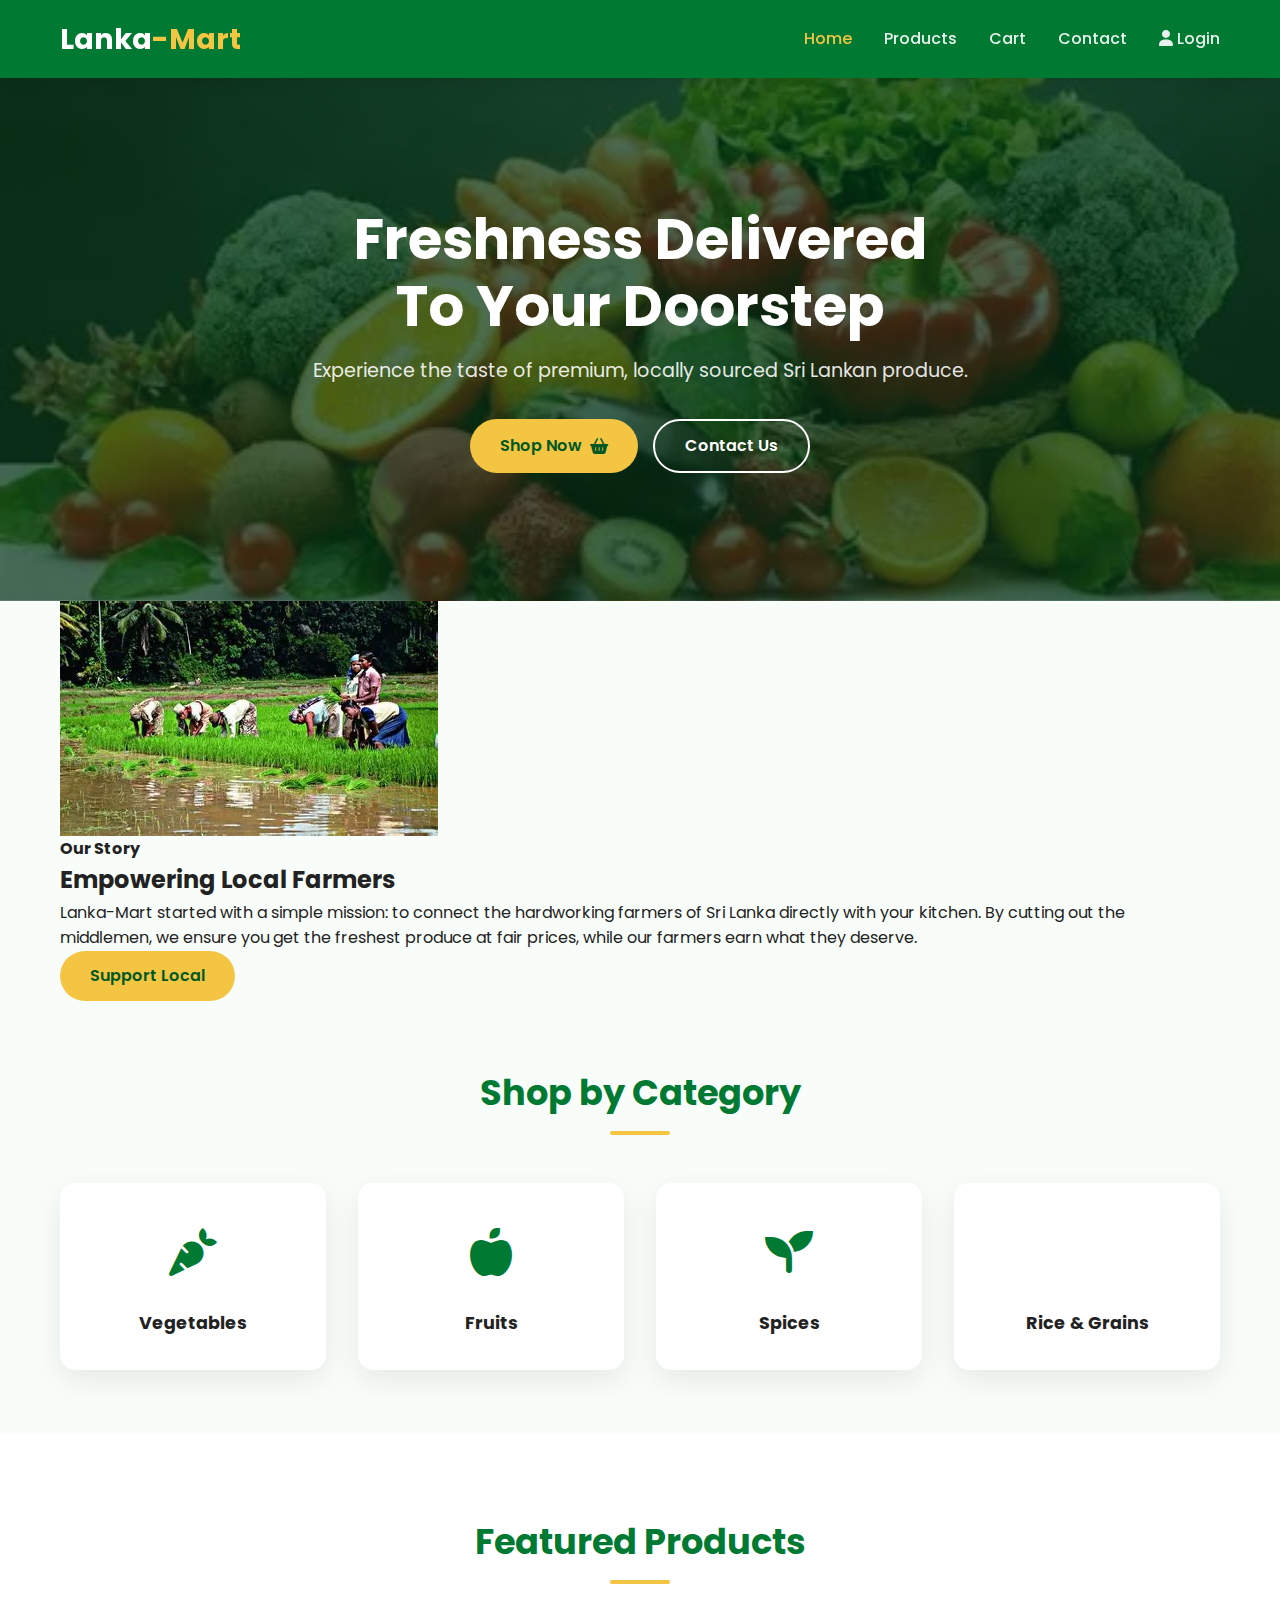
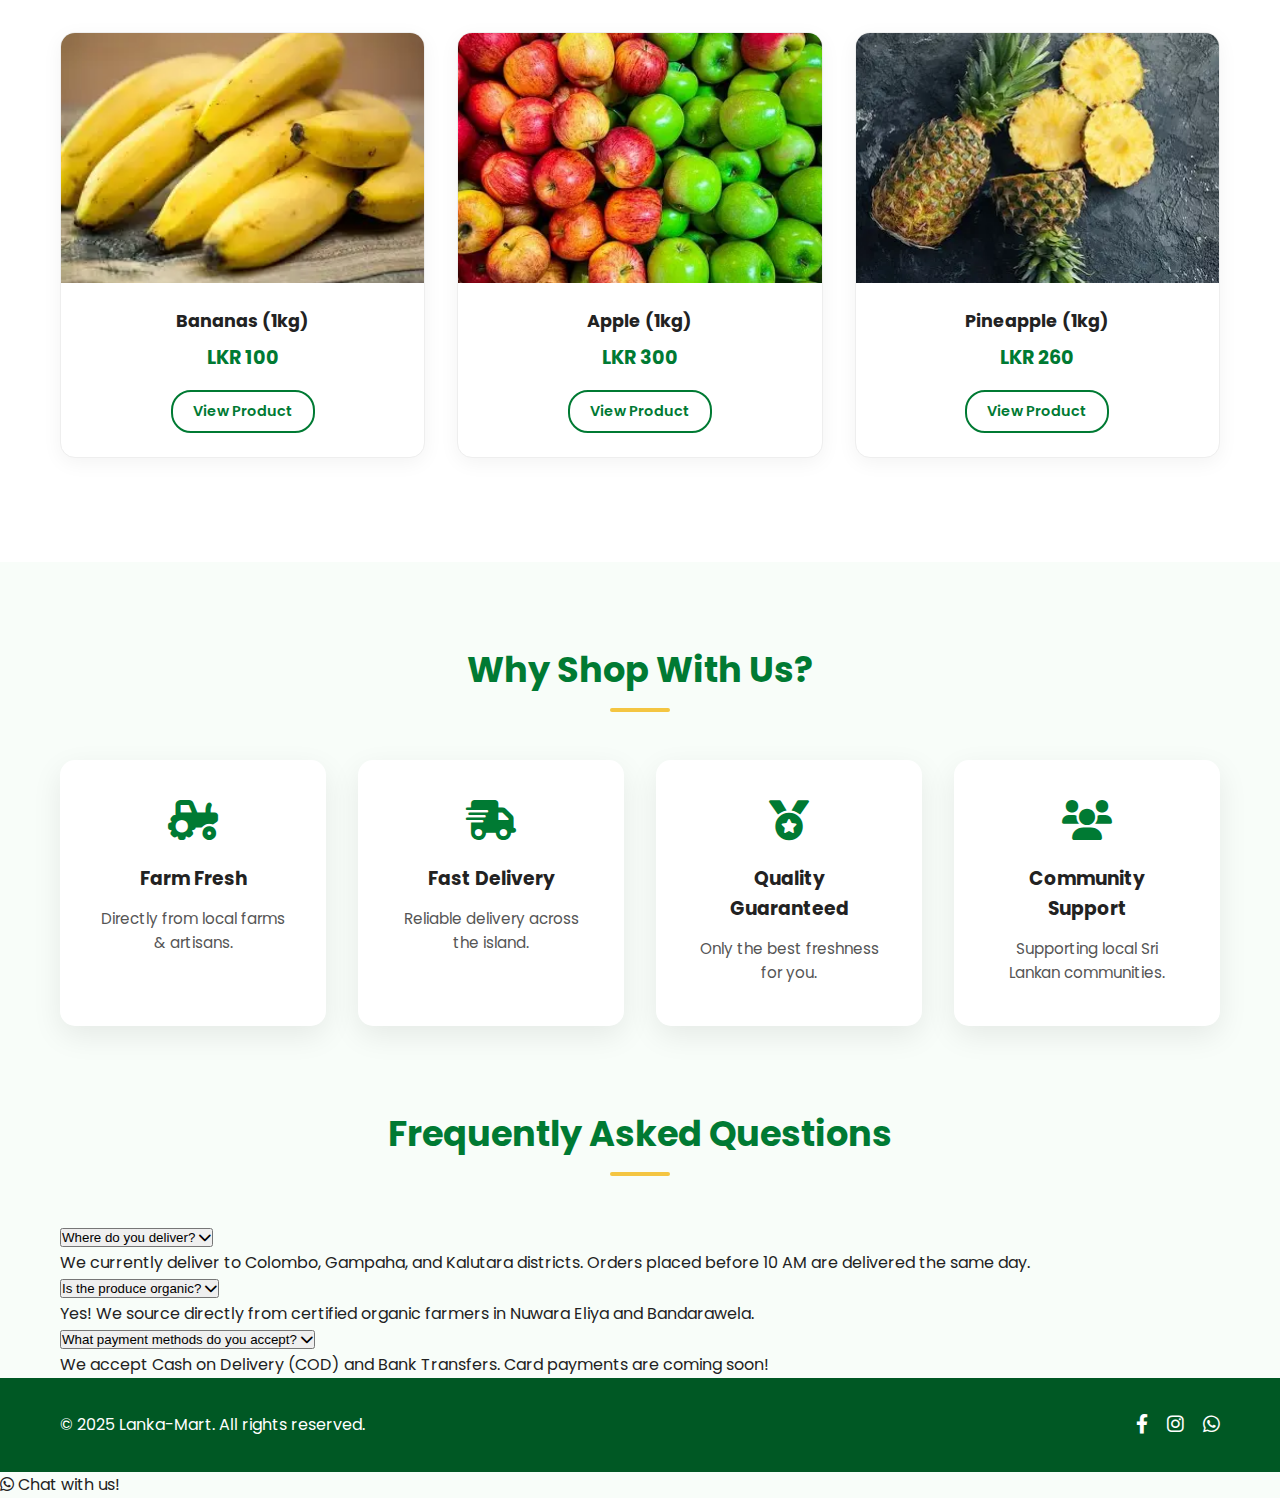
<file: index.html>
<!DOCTYPE html>
<html lang="en">
<head>
  <meta charset="UTF-8" />
  <meta name="viewport" content="width=device-width, initial-scale=1.0" />
  <title>Lanka-Mart - Fresh Market Online</title>
  
  <link href="https://fonts.googleapis.com/css2?family=Poppins:wght@300;400;600;700&display=swap" rel="stylesheet">
  
  <link rel="stylesheet" href="https://cdnjs.cloudflare.com/ajax/libs/font-awesome/6.0.0/css/all.min.css">
  
  <link rel="stylesheet" href="index.css" />
</head>
<body>

  <header>
    <div class="container">
      <div class="logo-wrapper">
        <h1 class="logo">Lanka<span class="highlight">-Mart</span></h1>
      </div>
      <nav>
        <ul class="nav-links">
          <li><a href="index.html" class="active">Home</a></li>
          <li><a href="products.html">Products</a></li>
          <li><a href="cart.html">Cart</a></li>
          <li><a href="contact.html">Contact</a></li>
          <li><a href="login.html" class="login-link"><i class="fas fa-user"></i> Login</a></li>
        </ul>
        <div class="hamburger">
          <i class="fas fa-bars"></i>
        </div>
      </nav>
    </div>
  </header>

  <main>
    <section class="hero">
      <div class="hero-overlay"></div>
      <div class="container hero-content">
        <h2>Freshness Delivered <br> To Your Doorstep</h2>
        <p>Experience the taste of premium, locally sourced Sri Lankan produce.</p>
        <div class="hero-buttons">
          <a href="products.html" class="btn btn-primary">Shop Now <i class="fas fa-shopping-basket"></i></a>
          <a href="contact.html" class="btn btn-outline">Contact Us</a>
        </div>
      </div>
    </section>

    <section class="about-story">
  <div class="container">
    <div class="about-grid">
      <div class="about-image">
        <img src="Images/farmer.webp" alt="Our Farmer" onerror="this.src='https://images.unsplash.com/photo-1595855709957-45a8dfa0b52b?ixlib=rb-1.2.1&auto=format&fit=crop&w=800&q=80'">
      </div>
      <div class="about-text">
        <h4>Our Story</h4>
        <h2>Empowering Local Farmers</h2>
        <p>Lanka-Mart started with a simple mission: to connect the hardworking farmers of Sri Lanka directly with your kitchen. By cutting out the middlemen, we ensure you get the freshest produce at fair prices, while our farmers earn what they deserve.</p>
        <a href="products.html" class="btn btn-primary">Support Local</a>
      </div>
    </div>
  </div>
</section>

    <section class="categories">
      <div class="container">
        <h2 class="section-title">Shop by Category</h2>
        <div class="category-grid">
          <a href="products.html" class="category-card">
            <div class="icon-box"><i class="fas fa-carrot"></i></div>
            <h3>Vegetables</h3>
          </a>
          <a href="products.html" class="category-card">
            <div class="icon-box"><i class="fas fa-apple-alt"></i></div>
            <h3>Fruits</h3>
          </a>
          <a href="products.html" class="category-card">
            <div class="icon-box"><i class="fas fa-seedling"></i></div>
            <h3>Spices</h3>
          </a>
          <a href="products.html" class="category-card">
            <div class="icon-box"><i class="fas fa-bowl-rice"></i></div>
            <h3>Rice & Grains</h3>
          </a>
        </div>
      </div>
    </section>

    <section class="featured">
      <div class="container">
        <h2 class="section-title">Featured Products</h2>
        
        <div class="product-carousel">
          <ul class="product-list active-slide">
            <li class="product-item">
              <article>
                <div class="img-wrapper">
                  <img src="Images/banana.webp" alt="Banana">
                 
                </div>
                <div class="product-info">
                  <h3>Bananas (1kg)</h3>
                  <p class="price">LKR 100</p>
                  <a href="products.html" class="btn-cart">View Product</a>
                </div>
              </article>
            </li>
            <li class="product-item">
              <article>
                <div class="img-wrapper">
                  <img src="Images/apple.webp" alt="Apple">
                </div>
                <div class="product-info">
                  <h3>Apple (1kg)</h3>
                  <p class="price">LKR 300</p>
                  <a href="products.html" class="btn-cart">View Product</a>
                </div>
              </article>
            </li>
            <li class="product-item">
              <article>
                <div class="img-wrapper">
                  <img src="Images/pineapple.webp" alt="Pineapple">
                 
                </div>
                <div class="product-info">
                  <h3>Pineapple (1kg)</h3>
                  <p class="price">LKR 260</p>
                  <a href="products.html" class="btn-cart">View Product</a>
                </div>
              </article>
            </li>
          </ul>

          <ul class="product-list">
            <li class="product-item">
              <article>
                <div class="img-wrapper"><img src="Images/white Rice.webp" alt="White Rice"></div>
                <div class="product-info">
                  <h3>White Rice (1kg)</h3>
                  <p class="price">LKR 185</p>
                  <a href="products.html" class="btn-cart">View Product</a>
                </div>
              </article>
            </li>
            <li class="product-item">
              <article>
                <div class="img-wrapper"><img src="Images/Red rice.webp" alt="Red Rice"></div>
                <div class="product-info">
                  <h3>Red Rice (1kg)</h3>
                  <p class="price">LKR 180</p>
                  <a href="products.html" class="btn-cart">View Product</a>
                </div>
              </article>
            </li>
            <li class="product-item">
              <article>
                <div class="img-wrapper"><img src="Images/tea powder.webp" alt="Tea"></div>
                <div class="product-info">
                  <h3>Tea Powder (1kg)</h3>
                  <p class="price">LKR 900</p>
                  <a href="products.html" class="btn-cart">View Product</a>
                </div>
              </article>
            </li>
          </ul>
        </div> 
      </div>
    </section>

    <section class="why-choose-us">
      <div class="container">
        <h2 class="section-title">Why Shop With Us?</h2>
        <div class="features-grid">
          <div class="feature-card">
            <i class="fas fa-tractor"></i>
            <h3>Farm Fresh</h3>
            <p>Directly from local farms & artisans.</p>
          </div>
          <div class="feature-card">
            <i class="fas fa-truck-fast"></i>
            <h3>Fast Delivery</h3>
            <p>Reliable delivery across the island.</p>
          </div>
          <div class="feature-card">
            <i class="fas fa-medal"></i>
            <h3>Quality Guaranteed</h3>
            <p>Only the best freshness for you.</p>
          </div>
          <div class="feature-card">
            <i class="fas fa-users"></i>
            <h3>Community Support</h3>
            <p>Supporting local Sri Lankan communities.</p>
          </div>
        </div>
      </div>
    </section>

  </main>

  <section class="faq-section">
  <div class="container">
    <h2 class="section-title">Frequently Asked Questions</h2>
    
    <div class="faq-container">
      <div class="faq-item">
        <button class="faq-question">
          Where do you deliver? <i class="fas fa-chevron-down"></i>
        </button>
        <div class="faq-answer">
          <p>We currently deliver to Colombo, Gampaha, and Kalutara districts. Orders placed before 10 AM are delivered the same day.</p>
        </div>
      </div>

      <div class="faq-item">
        <button class="faq-question">
          Is the produce organic? <i class="fas fa-chevron-down"></i>
        </button>
        <div class="faq-answer">
          <p>Yes! We source directly from certified organic farmers in Nuwara Eliya and Bandarawela.</p>
        </div>
      </div>

      <div class="faq-item">
        <button class="faq-question">
          What payment methods do you accept? <i class="fas fa-chevron-down"></i>
        </button>
        <div class="faq-answer">
          <p>We accept Cash on Delivery (COD) and Bank Transfers. Card payments are coming soon!</p>
        </div>
      </div>
    </div>
  </div>
</section>

  <footer>
    <div class="container">
      <div class="footer-content">
        <p>© 2025 Lanka-Mart. All rights reserved.</p>
        <div class="social-links">
          <a href="#"><i class="fab fa-facebook-f"></i></a>
          <a href="#"><i class="fab fa-instagram"></i></a>
          <a href="#"><i class="fab fa-whatsapp"></i></a>
        </div>
      </div>
    </div>
  </footer>

  <script>
    document.addEventListener('DOMContentLoaded', function() {
      const slides = document.querySelectorAll('.product-carousel .product-list');
      let currentSlide = 0;
  
      function showSlide(index) {
        slides.forEach((slide) => {
          slide.classList.remove('active-slide');
          slide.style.opacity = '0';
          slide.style.pointerEvents = 'none';
        });
        
        slides[index].classList.add('active-slide');
        
        setTimeout(() => {
            slides[index].style.opacity = '1';
            slides[index].style.pointerEvents = 'auto';
        }, 50);
      }
  
      function nextSlide() {
        currentSlide = (currentSlide + 1) % slides.length;
        showSlide(currentSlide);
      }
  
      setInterval(nextSlide, 4000); 
      showSlide(0);
    });


const faqs = document.querySelectorAll(".faq-question");

faqs.forEach(faq => {
  faq.addEventListener("click", () => {
    faq.classList.toggle("active");
    const answer = faq.nextElementSibling;
    if (faq.classList.contains("active")) {
      answer.style.maxHeight = answer.scrollHeight + "px";
    } else {
      answer.style.maxHeight = 0;
    }
  });
});

  </script>
<a href="https://wa.me/94771708215" class="float-whatsapp" target="_blank">
  <i class="fab fa-whatsapp"></i>
  <span class="tooltip-text">Chat with us!</span>
</a>
</body>
</html>
</file>
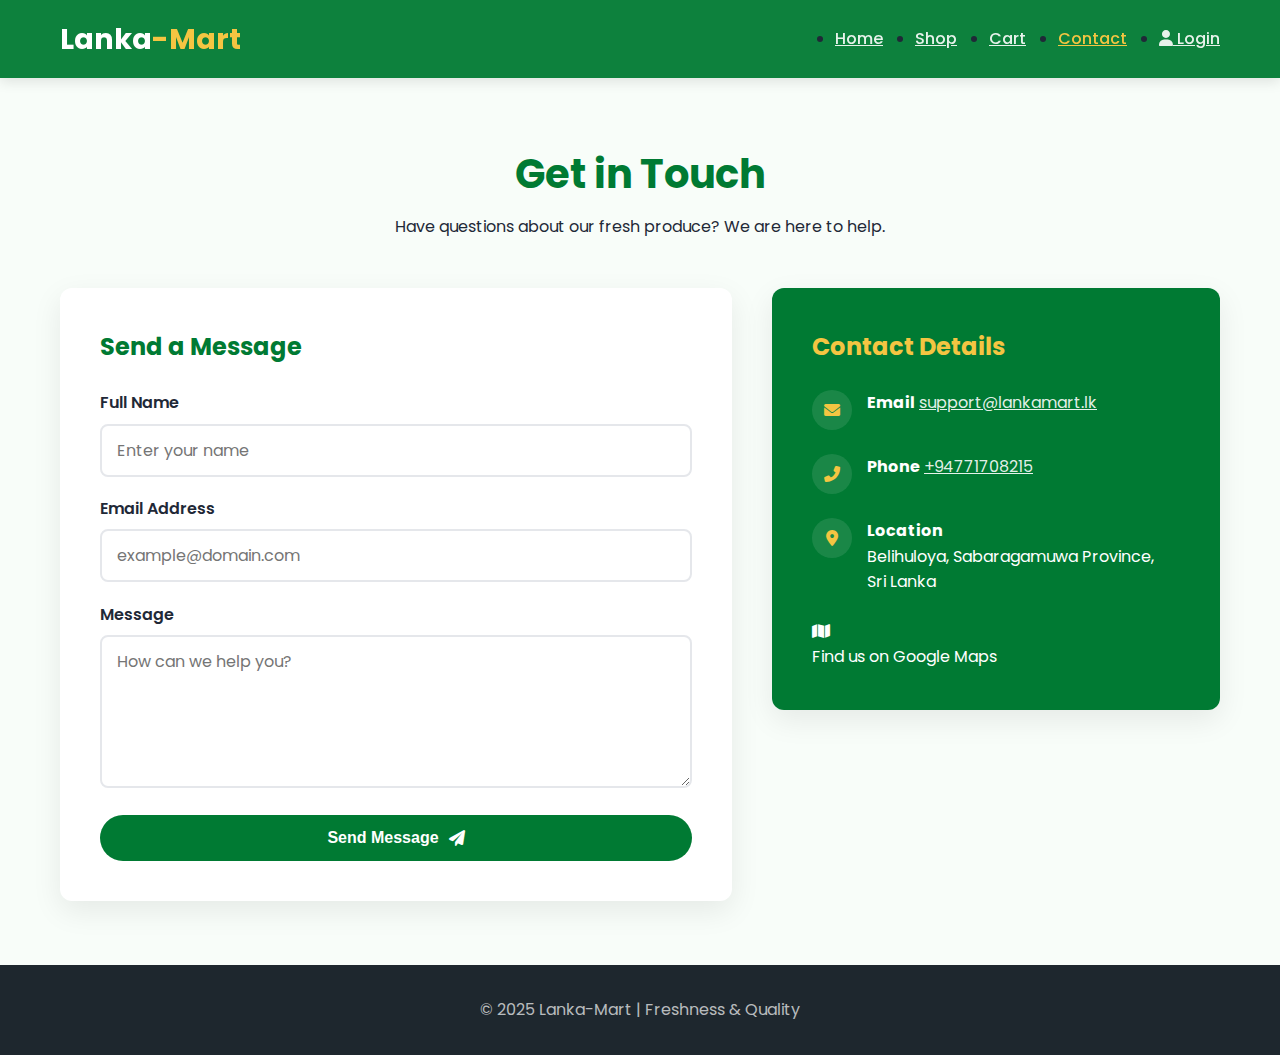
<file: contact.html>
<!DOCTYPE html>
<html lang="en">
<head>
  <meta charset="UTF-8">
  <meta name="viewport" content="width=device-width, initial-scale=1.0">
  <title>Lanka-Mart | Contact Us</title>
  <link href="https://fonts.googleapis.com/css2?family=Poppins:wght@300;400;600;700&display=swap" rel="stylesheet">
  <link rel="stylesheet" href="https://cdnjs.cloudflare.com/ajax/libs/font-awesome/6.0.0/css/all.min.css">
  <link rel="stylesheet" href="contact.css">
</head>
<body>

  <header>
    <div class="container">
      <div class="logo-wrapper">
        <h1 class="logo">Lanka<span>-Mart</span></h1>
      </div>
      <nav>
        <ul class="nav-links" id="navLinks">
          <li><a href="index.html">Home</a></li>
          <li><a href="products.html">Shop</a></li>
          <li><a href="cart.html">Cart</a></li>
          <li><a href="contact.html" class="active">Contact</a></li>
          <li><a href="login.html" class="login-link"><i class="fas fa-user"></i> Login</a></li>
        </ul>
        <div class="hamburger" id="hamburger">
          <i class="fas fa-bars"></i>
        </div>
      </nav>
    </div>
  </header>

  <main class="contact-wrapper">
    <div class="container">
      <div class="page-header">
        <h2>Get in Touch</h2>
        <p>Have questions about our fresh produce? We are here to help.</p>
      </div>

      <div class="contact-container">
        <form class="contact-form" id="contact-form">
          <h3>Send a Message</h3>
          <div class="form-group">
            <label for="name">Full Name</label>
            <input type="text" id="name" placeholder="Enter your name" required>
          </div>

          <div class="form-group">
            <label for="email">Email Address</label>
            <input type="email" id="email" placeholder="example@domain.com" required>
          </div>

          <div class="form-group">
            <label for="message">Message</label>
            <textarea id="message" rows="5" placeholder="How can we help you?" required></textarea>
          </div>

          <button type="submit" class="btn-submit">Send Message <i class="fas fa-paper-plane"></i></button>
        </form>

        <div class="contact-info-card">
          <h3>Contact Details</h3>
          <ul class="info-list">
            <li>
              <i class="fas fa-envelope"></i>
              <div>
                <strong>Email</strong>
                <a href="mailto:support@lankamart.lk">support@lankamart.lk</a>
              </div>
            </li>
            <li>
              <i class="fas fa-phone-alt"></i>
              <div>
                <strong>Phone</strong>
                <a href="tel:+94771234567">+94771708215</a>
              </div>
            </li>
            <li>
              <i class="fas fa-map-marker-alt"></i>
              <div>
                <strong>Location</strong>
                <p>Belihuloya, Sabaragamuwa Province,<br>Sri Lanka</p>
              </div>
            </li>
          </ul>
          
          <div class="map-placeholder">
            <i class="fas fa-map"></i>
            <p>Find us on Google Maps</p>
          </div>
        </div>
      </div>
    </div>
  </main>

  <footer>
    <div class="container">
      <p>© 2025 Lanka-Mart | Freshness & Quality</p>
    </div>
  </footer>

  <script>
    
    const hamburger = document.getElementById('hamburger');
    const navLinks = document.getElementById('navLinks');

    hamburger.addEventListener('click', () => {
      navLinks.classList.toggle('active');
      const icon = hamburger.querySelector('i');
      if (navLinks.classList.contains('active')) {
        icon.classList.remove('fa-bars');
        icon.classList.add('fa-times');
      } else {
        icon.classList.remove('fa-times');
        icon.classList.add('fa-bars');
      }
    });

    
    document.getElementById('contact-form').addEventListener('submit', function(e) {
      e.preventDefault();
      alert("Thank you! We have received your message.");
      this.reset();
    });
  </script>

</body>
</html>
</file>
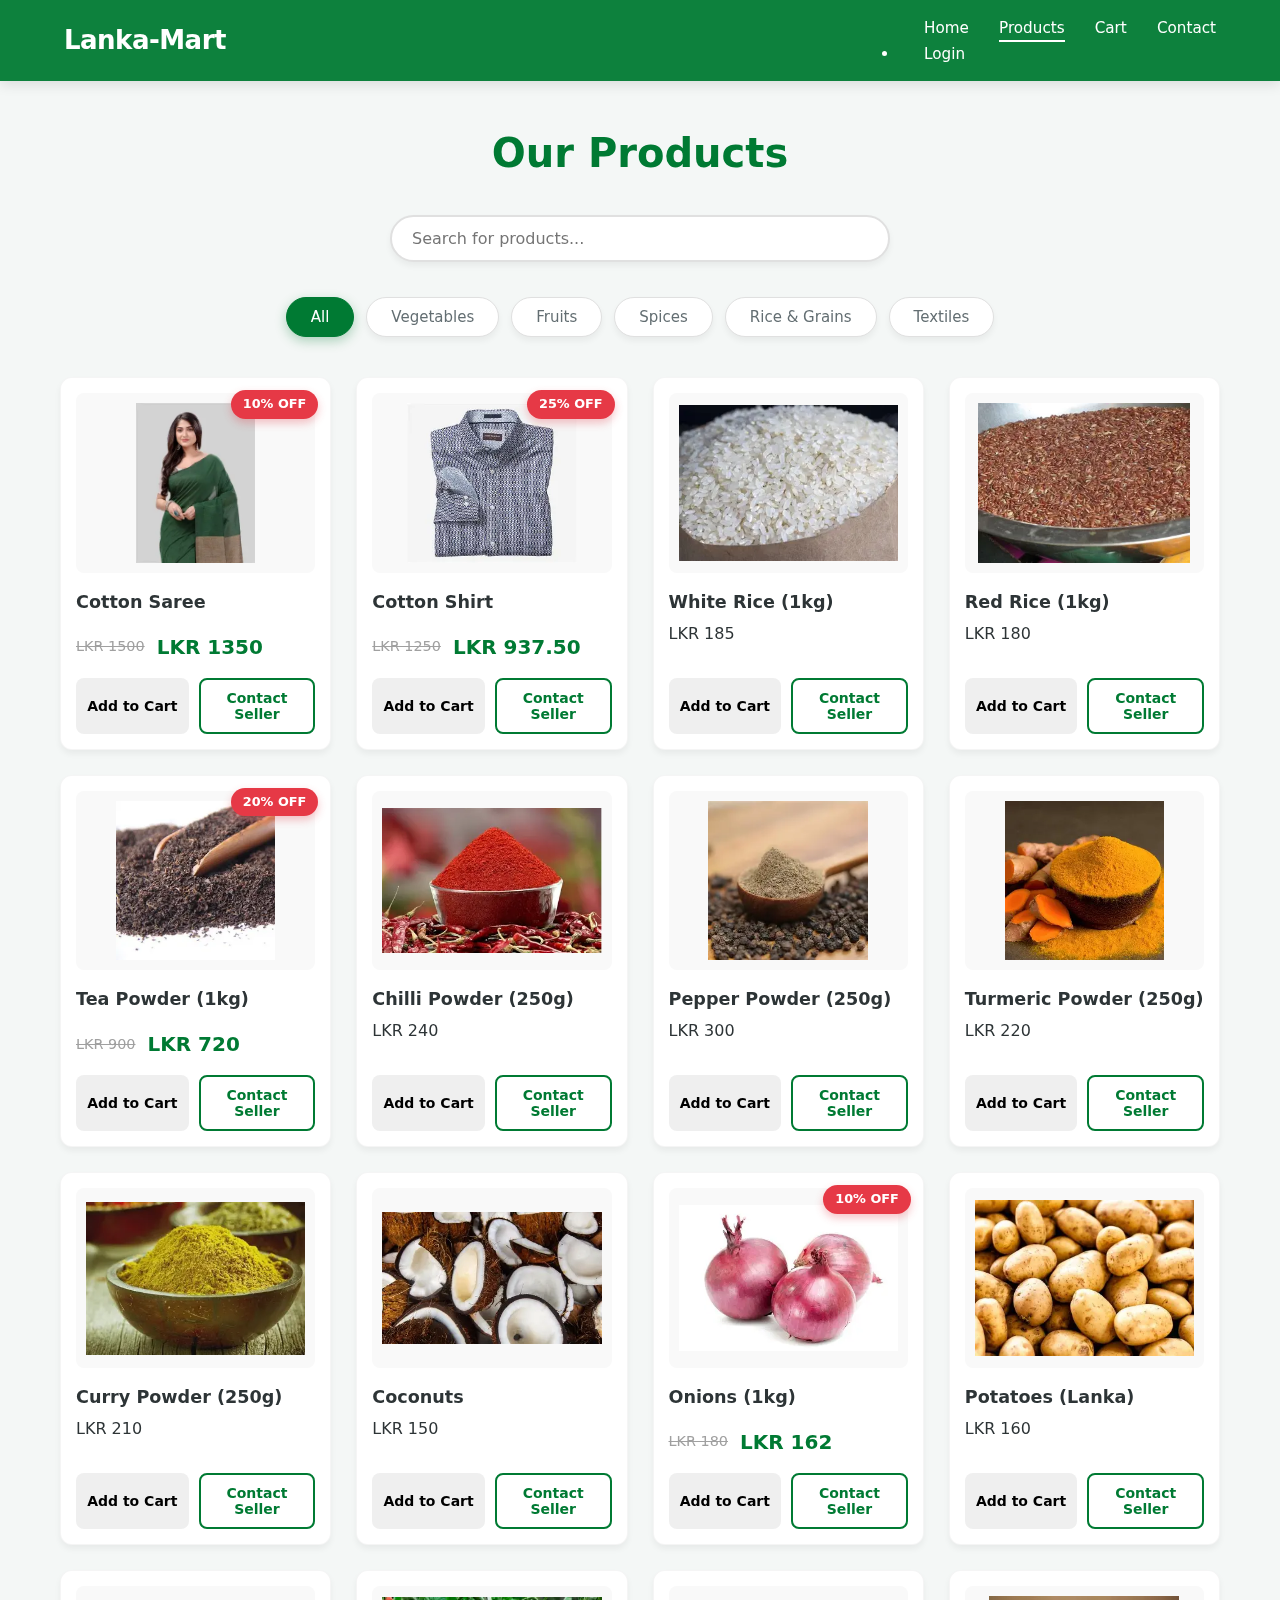
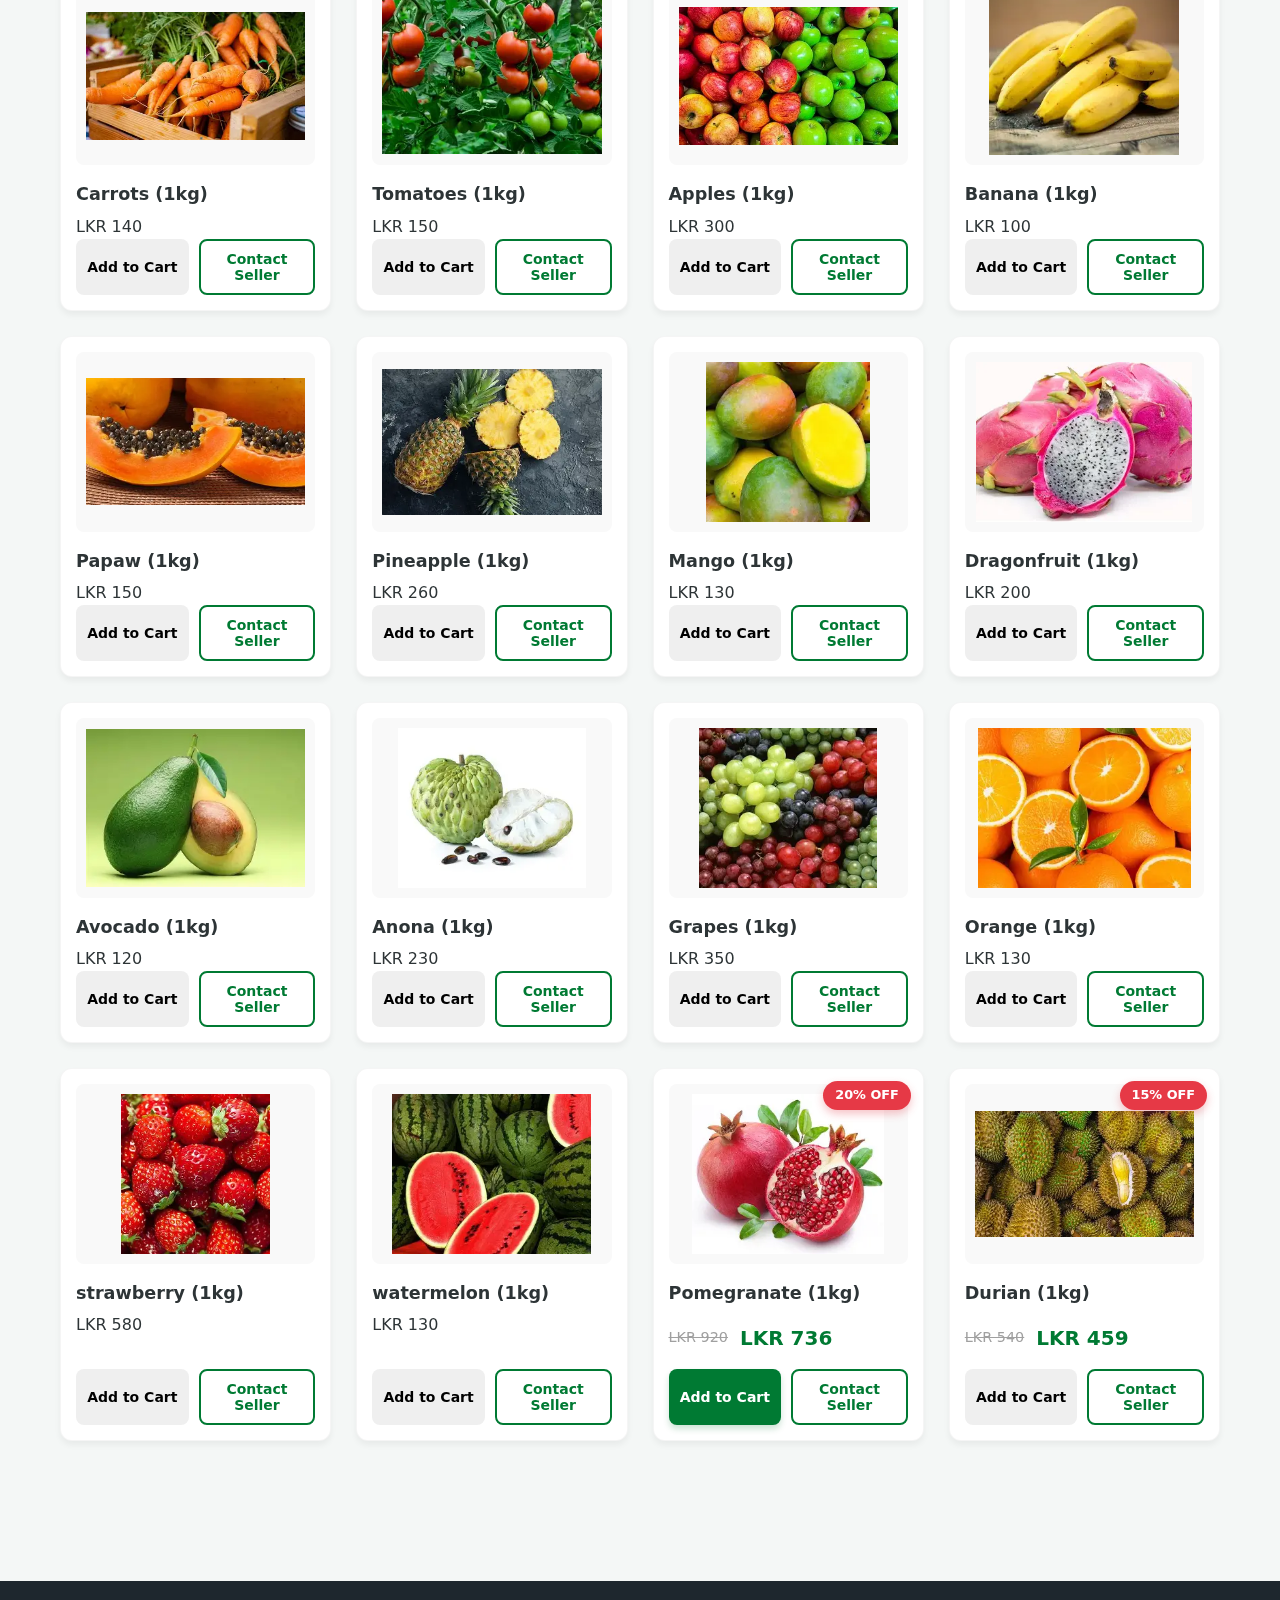
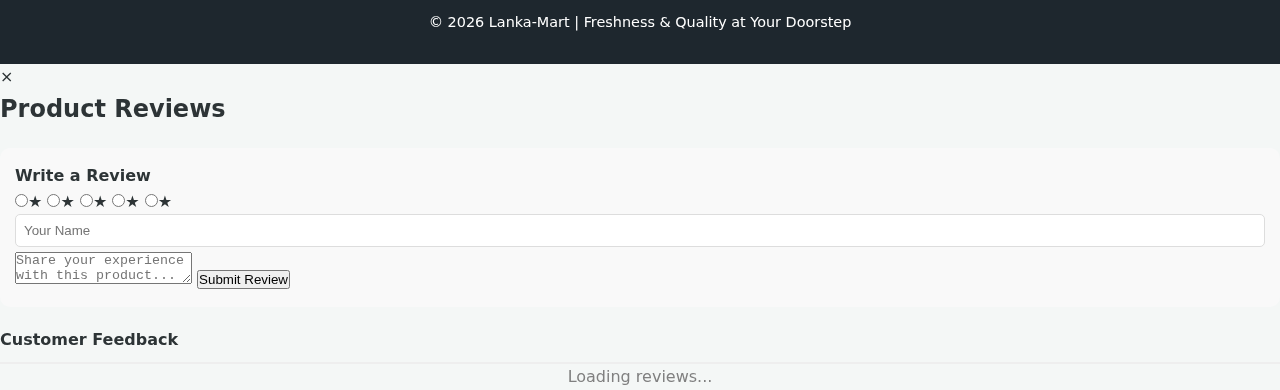
<file: products.html>
<!DOCTYPE html>
<html lang="en">
<head>
  <meta charset="UTF-8">
  <meta name="viewport" content="width=device-width, initial-scale=1.0">
  <title>Lanka-Mart | Products</title>
  <link rel="stylesheet" href="product.css">
</head>
<body>

  <header>
    <div class="container">
      <h1 class="logo">Lanka-Mart</h1>
      <nav>
        <a href="index.html">Home</a>
        <a href="products.html" class="active">Products</a>
        <a href="cart.html">Cart</a>
        <a href="contact.html">Contact</a>
        <li><a href="login.html" id="auth-link"><i class="fas fa-user"></i> Login</a></li>
      </nav>
    </div>
  </header>

  <section class="products-section">
    <h2>Our Products</h2>

    <div class="search-bar">
      <input type="text" id="searchInput" placeholder="Search for products...">
    </div>

    <div class="category-container">
      <button class="cat-btn active" onclick="filterSelection('all')">All</button>
      <button class="cat-btn" onclick="filterSelection('vegetables')">Vegetables</button>
      <button class="cat-btn" onclick="filterSelection('fruits')">Fruits</button>
      <button class="cat-btn" onclick="filterSelection('spices')">Spices</button>
      <button class="cat-btn" onclick="filterSelection('rice')">Rice & Grains</button>
      <button class="cat-btn" onclick="filterSelection('textiles')">Textiles</button>
    </div>

    <div class="product-grid" id="product-list">
     
      <div class="product-card" data-category="textiles" data-name="Cotton Saree" data-price="1350" data-phone="94725105791" data-discount="10">
        <span class="discount-badge">10% OFF</span>
        <img src="Images/cotton saree.webp" alt="Textile">
        <h3>Cotton Saree</h3>
        <div class="price-container">
        <span class="old-price">LKR 1500</span>
        <span class="new-price">LKR 1350</span>
    </div>
        <div class="button-group">
            <button onclick="addToCart(this)">Add to Cart</button>
            <button class="btn-contact" onclick="contactSeller(this)">Contact Seller</button>
        </div>
      </div> 


     <div class="product-card" data-category="textiles" data-name="Cotton Shirt" data-price="937.5" data-discount="25">
        <span class="discount-badge">25% OFF</span>
        <img src="Images/cotton shirt.webp" alt="Textile">
        <h3>Cotton Shirt</h3>
         <div class="price-container">
        <span class="old-price">LKR 1250</span>
        <span class="new-price">LKR 937.50</span>
    </div>
        <div class="button-group">
            <button onclick="addToCart(this)">Add to Cart</button>
            <button class="btn-contact" onclick="contactSeller(this)">Contact Seller</button>
        </div>
      </div>


      <div class="product-card" data-category="rice" data-name="White Rice" data-price="185">
        <img src="Images/white Rice.webp" alt="Rice">
        <h3>White Rice (1kg)</h3>
        <p>LKR 185</p>
        <div class="button-group">
            <button onclick="addToCart(this)">Add to Cart</button>
            <button class="btn-contact" onclick="contactSeller(this)">Contact Seller</button>
        </div>
      </div>

      <div class="product-card" data-category="rice" data-name="Red Rice" data-price="180">
        <img src="Images/Red rice.webp" alt="Rice">
        <h3>Red Rice (1kg)</h3>
        <p>LKR 180</p>
        <div class="button-group">
            <button onclick="addToCart(this)">Add to Cart</button>
            <button class="btn-contact" onclick="contactSeller(this)">Contact Seller</button>
        </div>
      </div>

      
       

 <div class="product-card" data-category="textiles" data-name="Cotton Shirt" data-price="720" data-discount="20">
        <span class="discount-badge">20% OFF</span>
        <img src="Images/tea powder.webp" alt="Tea Pack">
        <h3>Tea Powder (1kg)</h3>
         <div class="price-container">
        <span class="old-price">LKR 900</span>
        <span class="new-price">LKR 720</span>
    </div>
 <div class="button-group">
            <button onclick="addToCart(this)">Add to Cart</button>
            <button class="btn-contact" onclick="contactSeller(this)">Contact Seller</button>
        </div>
      </div>


      <div class="product-card" data-category="spices" data-name="chilli powder (250g)" data-price="240">
        <img src="Images/chilli powder.webp" alt="chilli powder">
        <h3>Chilli Powder (250g)</h3>
        <p>LKR 240</p>
        <div class="button-group">
            <button onclick="addToCart(this)">Add to Cart</button>
            <button class="btn-contact" onclick="contactSeller(this)">Contact Seller</button>
        </div>
      </div>
     
      <div class="product-card" data-category="spices" data-name="pepper powder (250g)" data-price="300">
        <img src="Images/pepper powder.webp " alt="pepper powder">
        <h3>Pepper Powder (250g)</h3>
        <p>LKR 300</p>
        <div class="button-group">
            <button onclick="addToCart(this)">Add to Cart</button>
            <button class="btn-contact" onclick="contactSeller(this)">Contact Seller</button>
        </div>
      </div>
 
      <div class="product-card" data-category="spices" data-name="turmeric powder (250g)" data-price="220">
        <img src="Images/tumeric powder.webp " alt="turmeric powder">
        <h3>Turmeric Powder (250g)</h3>
        <p>LKR 220</p>
        <div class="button-group">
            <button onclick="addToCart(this)">Add to Cart</button>
            <button class="btn-contact" onclick="contactSeller(this)">Contact Seller</button>
        </div>
      </div>
 
      <div class="product-card" data-category="spices" data-name="curry powder (250g)" data-price="210">
        <img src="Images/curry powder.webp" alt="curry powder">
        <h3>Curry Powder (250g)</h3>
        <p>LKR 210</p>
        <div class="button-group">
            <button onclick="addToCart(this)">Add to Cart</button>
            <button class="btn-contact" onclick="contactSeller(this)">Contact Seller</button>
        </div>
      </div>

      <div class="product-card" data-category="vegetables" data-name="Coconuts" data-price="150">
        <img src="Images/coconuts.webp" alt="Coconuts">
        <h3>Coconuts</h3>
        <p>LKR 150</p>
        <div class="button-group">
            <button onclick="addToCart(this)">Add to Cart</button>
            <button class="btn-contact" onclick="contactSeller(this)">Contact Seller</button>
        </div>
      </div>

      <div class="product-card" data-category="vegetables" data-name="Onions (1kg)" data-price="162" data-discount="10">
        <img src="Images/onion.webp" alt="Onions">
        <span class="discount-badge">10% OFF</span>
        <h3>Onions (1kg)</h3>
         <div class="price-container">
            <span class="old-price">LKR 180</span>
            <span class="new-price">LKR 162</span>
        </div>

        <div class="button-group">
            <button onclick="addToCart(this)">Add to Cart</button>
            <button class="btn-contact" onclick="contactSeller(this)">Contact Seller</button>
        </div>
      </div>

      <div class="product-card" data-category="vegetables" data-name="potatoes" data-price="160">
        <img src="Images/potatoes.webp" alt="potatoes">
        <h3>Potatoes (Lanka)</h3>
        <p>LKR 160</p>
        <div class="button-group">
            <button onclick="addToCart(this)">Add to Cart</button>
            <button class="btn-contact" onclick="contactSeller(this)">Contact Seller</button>
        </div>
      </div>

      <div class="product-card" data-category="vegetables" data-name="Carrots (1kg)" data-price="140">
        <img src="Images/carrot.webp" alt="Carrots">
        <h3>Carrots (1kg)</h3>
        <p>LKR 140</p>
        <div class="button-group">
            <button onclick="addToCart(this)">Add to Cart</button>
            <button class="btn-contact" onclick="contactSeller(this)">Contact Seller</button>
        </div>
      </div>
     
      <div class="product-card" data-category="vegetables" data-name="Tomatoes" data-price="150" data-phone="94714736314">
        <img src="Images/tomatoe.webp" alt="Tomatoes">
        <h3>Tomatoes (1kg)</h3>
        <p>LKR 150</p>
        <div class="button-group">
            <button onclick="addToCart(this)">Add to Cart</button>
            <button class="btn-contact" onclick="contactSeller(this)">Contact Seller</button>
        </div>
      </div>

      <div class="product-card" data-category="fruits" data-name="Apples (1kg)" data-price="300">
        <img src="Images/apple.webp" alt="Apples">
        <h3>Apples (1kg)</h3>
        <p>LKR 300</p>
        <div class="button-group">
            <button onclick="addToCart(this)">Add to Cart</button>
            <button class="btn-contact" onclick="contactSeller(this)">Contact Seller</button>
        </div>
      </div>

      <div class="product-card" data-category="fruits" data-name="Banana" data-price="100">
        <img src="Images/banana.webp" alt="Banana">
        <h3>Banana (1kg)</h3>
        <p>LKR 100</p>
        <div class="button-group">
            <button onclick="addToCart(this)">Add to Cart</button>
            <button class="btn-contact" onclick="contactSeller(this)">Contact Seller</button>
        </div>
      </div>

      <div class="product-card" data-category="fruits" data-name="papaw" data-price="150" data-phone="94704574568">
        <img src="Images/papaw.webp" alt="papaw">
        <h3>Papaw (1kg)</h3>
        <p>LKR 150</p>
        <div class="button-group">
            <button onclick="addToCart(this)">Add to Cart</button>
            <button class="btn-contact" onclick="contactSeller(this)">Contact Seller</button>
        </div>
      </div>
      <div class="product-card" data-category="fruits" data-name="pineapple" data-price="260" data-phone="94719488311">
        <img src="Images/pineapple.webp" alt="pineapple">
        <h3>Pineapple (1kg)</h3>
        <p>LKR 260</p>
        <div class="button-group">
            <button onclick="addToCart(this)">Add to Cart</button>
            <button class="btn-contact" onclick="contactSeller(this)">Contact Seller</button>
        </div>
      </div>
      <div class="product-card" data-category="fruits" data-name="mango" data-price="130" data-phone="94713158065">
        <img src="Images/mango.webp" alt="mango">
        <h3>Mango (1kg)</h3>
        <p>LKR 130</p>
        <div class="button-group">
            <button onclick="addToCart(this)">Add to Cart</button>
            <button class="btn-contact" onclick="contactSeller(this)">Contact Seller</button>
        </div>
      </div>
      <div class="product-card" data-category="fruits" data-name="dragonfruit" data-price="200" data-phone="94713158065">
        <img src="Images/dragonfruit.webp" alt="dragonfruit">
        <h3>Dragonfruit (1kg)</h3>
        <p>LKR 200</p>
        <div class="button-group">
            <button onclick="addToCart(this)">Add to Cart</button>
            <button class="btn-contact" onclick="contactSeller(this)">Contact Seller</button>
        </div>
      </div>
      <div class="product-card" data-category="fruits" data-name="avacardo" data-price="120">
        <img src="Images/avacardo.webp" alt="avacardo">
        <h3>Avocado (1kg)</h3>
        <p>LKR 120</p>
        <div class="button-group">
            <button onclick="addToCart(this)">Add to Cart</button>
            <button class="btn-contact" onclick="contactSeller(this)">Contact Seller</button>
        </div>
      </div>
      <div class="product-card" data-category="fruits" data-name="anona" data-price="230">
        <img src="Images/anona.webp" alt="anona">
        <h3>Anona (1kg)</h3>
        <p>LKR 230</p>
        <div class="button-group">
            <button onclick="addToCart(this)">Add to Cart</button>
            <button class="btn-contact" onclick="contactSeller(this)">Contact Seller</button>
        </div>
      </div>
      <div class="product-card" data-category="fruits" data-name="grapes" data-price="350">
        <img src="Images/grapes.webp" alt="grapes">
        <h3>Grapes (1kg)</h3>
        <p>LKR 350</p>
        <div class="button-group">
            <button onclick="addToCart(this)">Add to Cart</button>
            <button class="btn-contact" onclick="contactSeller(this)">Contact Seller</button>
        </div>
      </div>
      <div class="product-card" data-category="fruits" data-name="orange" data-price="130">
        <img src="Images/orange.webp" alt="orange">
        <h3>Orange (1kg)</h3>
        <p>LKR 130</p>
        <div class="button-group">
            <button onclick="addToCart(this)">Add to Cart</button>
            <button class="btn-contact" onclick="contactSeller(this)">Contact Seller</button>
        </div>
      </div>

      <div class="product-card" data-category="fruits" data-name="strawberry" data-price="580">
        <img src="Images/strawberry.webp" alt="strawberry">
        <h3>strawberry (1kg)</h3>
        <p>LKR 580</p>
        <div class="button-group">
            <button onclick="addToCart(this)">Add to Cart</button>
            <button class="btn-contact" onclick="contactSeller(this)">Contact Seller</button>
        </div>
      </div>
    
<div class="product-card" data-category="fruits" data-name="watermelon" data-price="125">
        <img src="Images/watermelon.webp" alt="watermelon">
        <h3>watermelon (1kg)</h3>
        <p>LKR 130</p>
        <div class="button-group">
            <button onclick="addToCart(this)">Add to Cart</button>
            <button class="btn-contact" onclick="contactSeller(this)">Contact Seller</button>
        </div>
      </div>
 
<div class="product-card" data-category="fruits" data-name="Pomegranate" data-price="736" data-discount="20">
    
    <span class="discount-badge">20% OFF</span>

    <img src="Images/pomegranate.webp" alt="pomegranate">
    <h3>Pomegranate (1kg)</h3>
    
    <div class="price-container">
        <span class="old-price">LKR 920</span>
        <span class="new-price">LKR 736</span>
    </div>

    <div class="button-group">
        <button class="add-btn" onclick="addToCart(this)">Add to Cart</button>
        <button class="btn-contact" onclick="contactSeller(this)">Contact Seller</button>
    </div>
</div>

<div class="product-card" data-category="fruits" data-name="durian" data-price="459" data-discount="15">
  <span class="discount-badge">15% OFF</span>
        <img src="Images/durian.webp" alt="durian">
        <h3>Durian (1kg)</h3>

        <div class="price-container">
            <span class="old-price">LKR 540</span>
            <span class="new-price">LKR 459</span>
        </div>
        <div class="button-group">
            <button onclick="addToCart(this)">Add to Cart</button>
            <button class="btn-contact" onclick="contactSeller(this)">Contact Seller</button>
        </div>
      </div>

    </div>
  </section>


  <footer>
    <p>© 2026 Lanka-Mart | Freshness & Quality at Your Doorstep</p>
  </footer>


  <div id="review-modal" class="modal">
  <div class="modal-content">
    <span class="close-modal" onclick="closeReviewModal()">&times;</span>
    <h2 id="modal-product-name" style="margin-bottom: 20px;">Product Reviews</h2>
    
    <div class="review-form" style="background: #f9f9f9; padding: 15px; border-radius: 10px; margin-bottom: 20px;">
        <h4 style="margin-top:0;">Write a Review</h4>
        
        <div class="star-rating">
            <input type="radio" id="star5" name="rating" value="5"><label for="star5">★</label>
            <input type="radio" id="star4" name="rating" value="4"><label for="star4">★</label>
            <input type="radio" id="star3" name="rating" value="3"><label for="star3">★</label>
            <input type="radio" id="star2" name="rating" value="2"><label for="star2">★</label>
            <input type="radio" id="star1" name="rating" value="1"><label for="star1">★</label>
        </div>
        
        <input type="text" id="review-name" placeholder="Your Name" style="width:100%; padding:8px; margin-bottom:5px; border:1px solid #ddd; border-radius:5px;">
        <textarea id="review-text" placeholder="Share your experience with this product..."></textarea>
        <button class="btn-submit-review" onclick="submitReview()">Submit Review</button>
    </div>

    <h4 style="border-bottom: 2px solid #eee; padding-bottom: 10px;">Customer Feedback</h4>
    <div id="reviews-list">
        <p style="color:gray; text-align:center;">Loading reviews...</p>
    </div>
  </div>
</div>

  <script type="module">
    import { initializeApp } from "https://www.gstatic.com/firebasejs/10.7.1/firebase-app.js";
    // 1. ADDED imports for reviews: addDoc, query, where
    import { getFirestore, collection, getDocs, addDoc, query, where, orderBy } from "https://www.gstatic.com/firebasejs/10.7.1/firebase-firestore.js";
    import { firebaseConfig } from './config.js'; 

    const app = initializeApp(firebaseConfig);
    const db = getFirestore(app);

    let allProducts = [];
    let currentProductId = null; // To track which product we are reviewing
    const grid = document.getElementById('product-list');

    // --- LOAD PRODUCTS ---
    async function loadProducts() {
        try {
            const snapshot = await getDocs(collection(db, "products"));
            allProducts = [];
            snapshot.forEach(doc => allProducts.push({ id: doc.id, ...doc.data() }));
            renderProducts(allProducts);
        } catch (error) { console.error(error); }
    }

    // --- RENDER PRODUCTS ---
    function renderProducts(items) {
        grid.innerHTML = "";
        if(items.length === 0) { grid.innerHTML = '<p>No products found.</p>'; return; }

        items.forEach(product => {
            const card = document.createElement('div');
            card.className = 'product-card';
            
            card.innerHTML = `
                <img src="${product.imageUrl}" alt="${product.name}" onerror="this.src='Images/placeholder.png'">
                <h3>${product.name}</h3>
                <div class="price-container"><span class="new-price">LKR ${product.price}</span></div>
                
                <div class="button-group">
                    <button onclick="addToCart('${product.name}', ${product.price})">Add to Cart</button>
                    <button class="btn-contact" onclick="contactSeller('${product.name}', ${product.price})">Contact</button>
                </div>
                <button onclick="window.openReviews('${product.id}', '${product.name}')" style="background:none; border:none; color:#f59e0b; cursor:pointer; margin-top:10px; font-size:0.9rem; width:100%;">
                    <i class="fas fa-star"></i> See Reviews
                </button>
            `;
            grid.appendChild(card);
        });
    }
=
    // 1. OPEN MODAL
    window.openReviews = (id, name) => {
        currentProductId = id;
        document.getElementById('modal-product-name').innerText = `Reviews: ${name}`;
        document.getElementById('review-modal').style.display = "block";
        loadReviews(id); // Load existing comments
    };

    // 2. CLOSE MODAL
    window.closeReviewModal = () => {
        document.getElementById('review-modal').style.display = "none";
    };

    // 3. SUBMIT A REVIEW
    window.submitReview = async () => {
        const name = document.getElementById('review-name').value;
        const text = document.getElementById('review-text').value;
        // Get selected star rating
        const ratingEl = document.querySelector('input[name="rating"]:checked');
        const rating = ratingEl ? ratingEl.value : 0;

        if(!name || !text || rating === 0) {
            alert("Please fill in your name, a rating, and a comment.");
            return;
        }

        try {
            // Save to "reviews" collection
            await addDoc(collection(db, "reviews"), {
                productId: currentProductId,
                user: name,
                rating: parseInt(rating),
                comment: text,
                date: new Date()
            });

            alert("Review Submitted!");
            // Clear form
            document.getElementById('review-text').value = "";
            // Reload list
            loadReviews(currentProductId);
        } catch (err) {
            console.error(err);
            alert("Error submitting review.");
        }
    };

    // 4. LOAD REVIEWS FROM DB
    async function loadReviews(prodId) {
        const list = document.getElementById('reviews-list');
        list.innerHTML = "Loading...";

        try {
            // Get reviews ONLY for this product
            const q = query(collection(db, "reviews"), where("productId", "==", prodId));
            const snapshot = await getDocs(q);

            if (snapshot.empty) {
                list.innerHTML = "<p>No reviews yet. Be the first!</p>";
                return;
            }

            let html = "";
            snapshot.forEach(doc => {
                const r = doc.data();
                // Create star string (e.g., "★★★★★")
                const stars = "★".repeat(r.rating) + "☆".repeat(5 - r.rating);
                
                html += `
                    <div class="review-item">
                        <div class="review-header">
                            <span class="review-user">${r.user}</span>
                            <span class="review-stars">${stars}</span>
                        </div>
                        <div class="review-text">${r.comment}</div>
                    </div>
                `;
            });
            list.innerHTML = html;

        } catch (err) {
            console.error(err);
            list.innerHTML = "<p>Error loading reviews.</p>";
        }
    }

    // Close modal when clicking outside
    window.onclick = (event) => {
        const modal = document.getElementById('review-modal');
        if (event.target == modal) modal.style.display = "none";
    }

    // Existing functions (Search, Cart, Contact) remain unchanged...
    window.filterSelection = (cat) => { /* ... keep your existing code ... */ };
    window.addToCart = (n, p) => { /* ... keep your existing code ... */ };
    window.contactSeller = (n, p) => { /* ... keep your existing code ... */ };

    // Start
    loadProducts();
</script>
</body>
</html>
</file>
<file: index.css>
:root {
    --primary-color: #007a33;
    --primary-dark: #005824;
    --accent-color: #f4c542;
    --text-dark: #222;
    --text-light: #555;
    --white: #ffffff;
    --bg-light: #f8fdf9;
    --shadow: 0 10px 30px rgba(0, 0, 0, 0.08);
    --transition: all 0.3s ease;
}
  
* {
    margin: 0;
    padding: 0;
    box-sizing: border-box;
}
  
body {
    font-family: 'Poppins', sans-serif; 
    background-color: var(--bg-light);
    color: var(--text-dark);
    line-height: 1.6;
}
  
a { text-decoration: none; color: inherit; }
ul { list-style: none; }
img { max-width: 100%; display: block; }
  
.container {
    max-width: 1200px;
    margin: 0 auto;
    padding: 0 20px;
}

header {
    background: var(--primary-color);
    padding: 1rem 0;
    position: sticky;
    top: 0;
    z-index: 1000;
    box-shadow: 0 2px 15px rgba(0,0,0,0.1);
}
  
header .container {
    display: flex;
    justify-content: space-between;
    align-items: center;
}
  
.logo {
    font-size: 1.8rem;
    color: var(--white);
    font-weight: 700;
}

.logo .highlight { color: var(--accent-color); }
  
.nav-links { display: flex; gap: 2rem; }
.nav-links a {
    color: rgba(255,255,255,0.9);
    font-weight: 500;
    transition: var(--transition);
}

.nav-links a:hover, .nav-links a.active {
    color: var(--accent-color);
}

.hamburger { display: none; color: white; font-size: 1.5rem; cursor: pointer; }


.hero {
    
    background: linear-gradient(rgba(0, 50, 20, 0.7), rgba(0, 50, 20, 0.7)), url('Images/hero-bg.jpg'); 
    background-size: cover;
    background-position: center;
    color: var(--white);
    text-align: center;
    padding: 8rem 1rem;
    position: relative;
}

.hero h2 {
    font-size: 3.5rem;
    line-height: 1.2;
    margin-bottom: 1rem;
    animation: slideUp 1s ease;
}

.hero p {
    font-size: 1.2rem;
    margin-bottom: 2rem;
    color: rgba(255,255,255,0.9);
    animation: slideUp 1.2s ease;
}

.hero-buttons {
    display: flex;
    gap: 15px;
    justify-content: center;
    animation: slideUp 1.4s ease;
}

.btn {
    padding: 12px 30px;
    border-radius: 50px;
    font-weight: 600;
    cursor: pointer;
    transition: var(--transition);
    display: inline-flex;
    align-items: center;
    gap: 8px;
}

.btn-primary {
    background: var(--accent-color);
    color: var(--primary-dark);
}

.btn-primary:hover { transform: translateY(-3px); background: #e0b333; }

.btn-outline {
    border: 2px solid var(--white);
    color: var(--white);
}

.btn-outline:hover { background: var(--white); color: var(--primary-color); }

.categories { padding: 4rem 0; }
.section-title {
    text-align: center;
    font-size: 2.2rem;
    color: var(--primary-color);
    margin-bottom: 3rem;
    position: relative;
}

.section-title::after {
    content: '';
    display: block;
    width: 60px;
    height: 4px;
    background: var(--accent-color);
    margin: 10px auto 0;
    border-radius: 2px;
}

.category-grid {
    display: grid;
    grid-template-columns: repeat(auto-fit, minmax(200px, 1fr));
    gap: 2rem;
}

.category-card {
    background: var(--white);
    padding: 2rem;
    border-radius: 15px;
    text-align: center;
    box-shadow: var(--shadow);
    transition: var(--transition);
    border: 1px solid transparent;
}

.category-card:hover {
    transform: translateY(-10px);
    border-color: var(--primary-color);
}

.icon-box {
    font-size: 3rem;
    color: var(--primary-color);
    margin-bottom: 1rem;
}

.category-card h3 { color: var(--text-dark); font-size: 1.1rem; }


.featured { background: #fff; padding: 5rem 0; }

.product-carousel { position: relative; min-height: 450px; }

.product-list {
    display: grid;
    grid-template-columns: repeat(auto-fit, minmax(260px, 1fr));
    gap: 2rem;
    position: absolute;
    width: 100%;
    opacity: 0;
    transition: opacity 0.6s ease;
    pointer-events: none;
  
}

.product-list.active-slide { opacity: 1; pointer-events: auto; }

.product-item {
    background: var(--white);
    border-radius: 15px;
    box-shadow: 0 5px 20px rgba(0,0,0,0.05);
    overflow: hidden;
    transition: var(--transition);
    border: 1px solid #eee;
}

.product-item:hover { transform: translateY(-5px); box-shadow: 0 15px 30px rgba(0,0,0,0.1); }

.img-wrapper { position: relative; height: 250px; background: #f4f4f4; }
.img-wrapper img { width: 100%; height: 100%; object-fit: cover; }

.badge {
    position: absolute;
    top: 10px;
    right: 10px;
    background: var(--accent-color);
    color: var(--primary-dark);
    padding: 5px 12px;
    border-radius: 20px;
    font-size: 0.8rem;
    font-weight: 700;
}

.product-info { padding: 1.5rem; text-align: center; }
.product-info h3 { margin-bottom: 0.5rem; font-size: 1.1rem; }
.price { color: var(--primary-color); font-weight: 700; font-size: 1.2rem; margin-bottom: 1rem; }

.btn-cart {
    display: inline-block;
    padding: 8px 20px;
    border: 2px solid var(--primary-color);
    color: var(--primary-color);
    border-radius: 20px;
    font-weight: 600;
    font-size: 0.9rem;
    transition: var(--transition);
}

.btn-cart:hover { background: var(--primary-color); color: var(--white); }


.why-choose-us { padding: 5rem 0; background: var(--bg-light); }

.features-grid {
    display: flex;
    flex-wrap: wrap;
    gap: 2rem;
    justify-content: center;
}

.feature-card {
    background: var(--white);
    padding: 2.5rem;
    border-radius: 15px;
    text-align: center;
    flex: 1 1 250px;
    box-shadow: var(--shadow);
    transition: var(--transition);
}

.feature-card:hover { transform: translateY(-5px); }
.feature-card i { font-size: 2.5rem; color: var(--primary-color); margin-bottom: 1.5rem; }
.feature-card h3 { margin-bottom: 0.8rem; color: var(--text-dark); }
.feature-card p { font-size: 0.95rem; color: var(--text-light); }


footer {
    background: var(--primary-dark);
    color: var(--white);
    padding: 2rem 0;
    margin-top: auto;
}

.footer-content {
    display: flex;
    justify-content: space-between;
    align-items: center;
    flex-wrap: wrap;
    gap: 1rem;
}

.social-links a {
    color: var(--white);
    font-size: 1.2rem;
    margin-left: 15px;
    transition: var(--transition);
}

.social-links a:hover { color: var(--accent-color); }


@keyframes slideUp {
    from { opacity: 0; transform: translateY(30px); }
    to { opacity: 1; transform: translateY(0); }
}


@media (max-width: 768px) {
    .hero h2 { font-size: 2.2rem; }
    .nav-links { display: none; } 
    .hamburger { display: block; }
    .footer-content { flex-direction: column; text-align: center; }
}
</file>
<file: contact.css>
:root {
  --primary-color: #007a33;
  --accent-color: #f4c542;
  --bg-color: #f8fdf9;
  --white: #ffffff;
  --text-dark: #1f2937;
  --radius: 12px;
  --shadow: 0 10px 30px rgba(0, 0, 0, 0.08);
}

* { box-sizing: border-box; margin: 0; padding: 0; }
body { font-family: 'Poppins', sans-serif; background: var(--bg-color); color: var(--text-dark); line-height: 1.6; }

/* Header (Shared) */
header { background: rgba(0, 122, 51, 0.95); backdrop-filter: blur(10px); padding: 1rem 0; position: sticky; top: 0; z-index: 1000; box-shadow: 0 4px 12px rgba(0,0,0,0.1); }
.container { max-width: 1200px; margin: 0 auto; padding: 0 20px; }
header .container { display: flex; justify-content: space-between; align-items: center; }
.logo { font-size: 1.8rem; color: var(--white); font-weight: 700; }
.logo span { color: var(--accent-color); }
.nav-links { display: flex; gap: 2rem; }
.nav-links a { color: rgba(255,255,255,0.9); font-weight: 500; transition: 0.3s; }
.nav-links a.active { color: var(--accent-color); }
.hamburger { display: none; color: white; font-size: 1.5rem; cursor: pointer; }

/* Contact Specifics */
.contact-wrapper { padding: 4rem 0; }
.page-header { text-align: center; margin-bottom: 3rem; }
.page-header h2 { color: var(--primary-color); font-size: 2.5rem; font-weight: 700; margin-bottom: 0.5rem; }

.contact-container { display: grid; grid-template-columns: 3fr 2fr; gap: 40px; align-items: start; }

.contact-form { background: var(--white); padding: 2.5rem; border-radius: var(--radius); box-shadow: var(--shadow); }
.contact-form h3 { color: var(--primary-color); margin-bottom: 1.5rem; font-size: 1.5rem; }
.form-group { margin-bottom: 1.2rem; }
.form-group label { display: block; font-weight: 600; margin-bottom: 0.5rem; color: var(--text-dark); }
.contact-form input, .contact-form textarea { width: 100%; padding: 12px 15px; border: 2px solid #e5e7eb; border-radius: 8px; font-family: inherit; font-size: 1rem; transition: 0.3s; }
.contact-form input:focus, .contact-form textarea:focus { border-color: var(--primary-color); outline: none; }
.btn-submit { background: var(--primary-color); color: white; border: none; padding: 14px 30px; border-radius: 50px; font-weight: 600; font-size: 1rem; cursor: pointer; width: 100%; transition: 0.3s; display: flex; align-items: center; justify-content: center; gap: 10px; }
.btn-submit:hover { background: #005e27; }

.contact-info-card { background: var(--primary-color); color: white; padding: 2.5rem; border-radius: var(--radius); box-shadow: var(--shadow); }
.contact-info-card h3 { color: var(--accent-color); margin-bottom: 1.5rem; font-size: 1.5rem; }
.info-list li { display: flex; gap: 15px; margin-bottom: 1.5rem; align-items: flex-start; }
.info-list i { background: rgba(255,255,255,0.1); width: 40px; height: 40px; display: flex; align-items: center; justify-content: center; border-radius: 50%; color: var(--accent-color); }
.info-list a { color: rgba(255,255,255,0.9); }

footer { background: #1e272e; color: rgba(255,255,255,0.7); text-align: center; padding: 2rem 0; margin-top: auto; }

/* Mobile */
@media (max-width: 768px) {
  .hamburger { display: block; }
  .nav-links {
    position: fixed; top: 60px; left: 0; width: 100%; background: var(--white);
    flex-direction: column; padding: 2rem 0; gap: 1.5rem; align-items: center;
    box-shadow: 0 10px 20px rgba(0,0,0,0.1); transform: translateY(-150%); transition: 0.4s; z-index: 999;
  }
  .nav-links.active { transform: translateY(0); }
  .nav-links a { color: var(--text-dark); }

  .contact-container { grid-template-columns: 1fr; }
  .contact-info-card { order: -1; } 
}
</file>
<file: product.css>
/* --- 1. Variables & Global Settings --- */
:root {
  --primary-color: #007a33;
  --primary-hover: #005e27;
  --accent-color: #e63946; 
  --bg-color: #f4f7f6; 
  --card-bg: #ffffff;
  --text-main: #2d3436;
  --text-light: #ffffff;
  --text-muted: #636e72;
  --shadow-sm: 0 4px 6px rgba(0, 0, 0, 0.05);
  --shadow-md: 0 10px 15px rgba(0, 0, 0, 0.1);
  --radius: 12px;
  --transition: all 0.3s ease;
}

* {
  margin: 0;
  padding: 0;
  box-sizing: border-box;
}

body {
  font-family: 'Poppins', system-ui, -apple-system, sans-serif;
  background: var(--bg-color);
  color: var(--text-main);
  line-height: 1.6;
}

/* --- 2. Header & Nav --- */
header {
  background: rgba(0, 122, 51, 0.95);
  backdrop-filter: blur(10px); 
  color: var(--text-light);
  padding: 15px 0;
  position: sticky;
  top: 0;
  z-index: 1000;
  box-shadow: 0 4px 12px rgba(0, 0, 0, 0.1);
}

.container {
  width: 90%;
  max-width: 1200px;
  margin: auto;
  display: flex;
  justify-content: space-between;
  align-items: center;
}

.logo {
  font-size: 26px;
  font-weight: 700;
  letter-spacing: -0.5px;
}

.logo span {
  color: #a8e6cf; 
}

nav a {
  color: var(--text-light);
  margin-left: 25px;
  text-decoration: none;
  font-weight: 500;
  font-size: 0.95rem;
  padding-bottom: 5px;
  position: relative;
}

nav a::after {
  content: '';
  position: absolute;
  width: 0;
  height: 2px;
  bottom: 0;
  left: 0;
  background-color: white;
  transition: width 0.3s;
}

nav a:hover::after,
nav a.active::after {
  width: 100%;
}

/* --- 3. Layout Sections --- */
.products-section {
  max-width: 1200px;
  margin: 0 auto;
  padding: 40px 20px 80px;
}

.products-section h2 {
  text-align: center;
  font-size: 2.5rem;
  color: var(--primary-color);
  margin-bottom: 30px;
  font-weight: 700;
}

/* --- 4. Search Bar --- */
.search-bar {
  text-align: center;
  margin-bottom: 35px;
  position: relative;
}

.search-bar input {
  width: 100%;
  max-width: 500px;
  padding: 12px 20px;
  border: 2px solid #e0e0e0;
  border-radius: 50px;
  font-size: 16px;
  outline: none;
  transition: var(--transition);
  background: #fff;
  font-family: inherit;
  box-shadow: var(--shadow-sm);
}

.search-bar input:focus {
  border-color: var(--primary-color);
  box-shadow: 0 0 0 4px rgba(0, 122, 51, 0.15);
}

/* --- 5. Category Filters --- */
.category-container {
  display: flex;
  justify-content: center;
  flex-wrap: wrap;
  gap: 12px;
  margin-bottom: 40px;
}

.cat-btn {
  background: #fff;
  border: 1px solid #e0e0e0;
  color: var(--text-muted);
  padding: 10px 24px;
  border-radius: 50px;
  cursor: pointer;
  font-weight: 500;
  font-size: 15px;
  transition: var(--transition);
  font-family: inherit;
  box-shadow: var(--shadow-sm);
}

.cat-btn:hover {
  transform: translateY(-2px);
  border-color: var(--primary-color);
  color: var(--primary-color);
}

.cat-btn.active {
  background: var(--primary-color);
  color: white;
  border-color: var(--primary-color);
  box-shadow: 0 4px 12px rgba(0, 122, 51, 0.3);
}

/* --- 6. Product Grid --- */
.product-grid {
  display: grid;
  grid-template-columns: repeat(auto-fill, minmax(250px, 1fr));
  gap: 25px;
  align-items: stretch;
}

/* --- 7. Product Card --- */
.product-card {
  position: relative;
  background: var(--card-bg);
  border-radius: var(--radius);
  padding: 15px;
  border: 1px solid rgba(0,0,0,0.04);
  box-shadow: var(--shadow-sm);
  display: flex;
  flex-direction: column;
  justify-content: space-between;
  transition: var(--transition);
  overflow: hidden;
  
  
  animation: fadeIn 0.5s ease-in-out;
}

@keyframes fadeIn {
  from { opacity: 0; transform: translateY(10px); }
  to { opacity: 1; transform: translateY(0); }
}

.product-card:hover {
  transform: translateY(-8px);
  box-shadow: var(--shadow-md);
  border-color: rgba(0, 122, 51, 0.2);
}

.product-card img {
  width: 100%;
  aspect-ratio: 4/3; 
  object-fit: contain;
  border-radius: 8px;
  margin-bottom: 15px;
  background-color: #f9f9f9;
  padding: 10px;
  mix-blend-mode: multiply;
}

.product-card h3 {
  margin: 0 0 5px;
  font-size: 1.1rem;
  color: var(--text-main);
  font-weight: 600;
}

/* Discount Badge */
.discount-badge {
  position: absolute;
  top: 12px;
  right: 12px;
  background-color: var(--accent-color);
  color: white;
  padding: 4px 12px;
  border-radius: 20px;
  font-weight: 600;
  font-size: 0.8rem;
  box-shadow: 0 4px 8px rgba(230, 57, 70, 0.3);
  z-index: 10;
}

/* Price Section */
.price-container {
  display: flex;
  align-items: center;
  gap: 12px;
  margin: 10px 0 15px;
}

.old-price {
  text-decoration: line-through;
  color: #a0a0a0;
  font-size: 0.9rem;
}

.new-price {
  color: var(--primary-color);
  font-weight: 700;
  font-size: 1.25rem;
}

/* --- 8. Buttons --- */
.button-group {
  display: flex;
  gap: 10px;
  margin-top: auto;
}

.product-card button {
  flex: 1;
  padding: 10px;
  font-size: 14px;
  border-radius: 8px;
  cursor: pointer;
  font-weight: 600;
  font-family: inherit;
  transition: var(--transition);
  border: none;
}


.add-btn {
  background: var(--primary-color);
  color: white;
  box-shadow: 0 4px 6px rgba(0, 122, 51, 0.2);
}

.add-btn:hover {
  background: var(--primary-hover);
  transform: translateY(-2px);
  box-shadow: 0 6px 12px rgba(0, 122, 51, 0.3);
}


.btn-contact {
  background: transparent !important;
  color: var(--primary-color) !important;
  border: 2px solid var(--primary-color) !important;
}

.btn-contact:hover {
  background: var(--primary-color) !important;
  color: white !important;
  transform: translateY(-2px);
}

/* --- 9. Utility: Hiding Elements --- */
.hide {
  display: none !important;
}

/* --- 10. Footer --- */
footer {
  background: #1e272e; 
  color: var(--text-light);
  text-align: center;
  padding: 30px 20px;
  margin-top: 60px;
  font-size: 0.9rem;
}

/* --- 11. Responsive Design --- */
@media (max-width: 768px) {
  .container {
    flex-direction: column;
    gap: 15px;
  }

  nav {
    width: 100%;
    display: flex;
    justify-content: center;
    gap: 20px;
    border-top: 1px solid rgba(255,255,255,0.1);
    padding-top: 15px;
  }

  nav a {
    margin: 0;
    font-size: 14px;
  }

  .products-section h2 {
    font-size: 2rem;
  }
  
  .product-grid {
    grid-template-columns: repeat(2, 1fr); 
    gap: 15px;
  }

  .product-card {
    padding: 10px;
  }
  
  .button-group {
    flex-direction: column;
  }
}

@media (max-width: 480px) {
  .product-grid {
    grid-template-columns: 1fr; 
  }

  .logo {
    font-size: 22px;
  }
  
  .search-bar input {
    width: 100%;
  }
}
</file>
